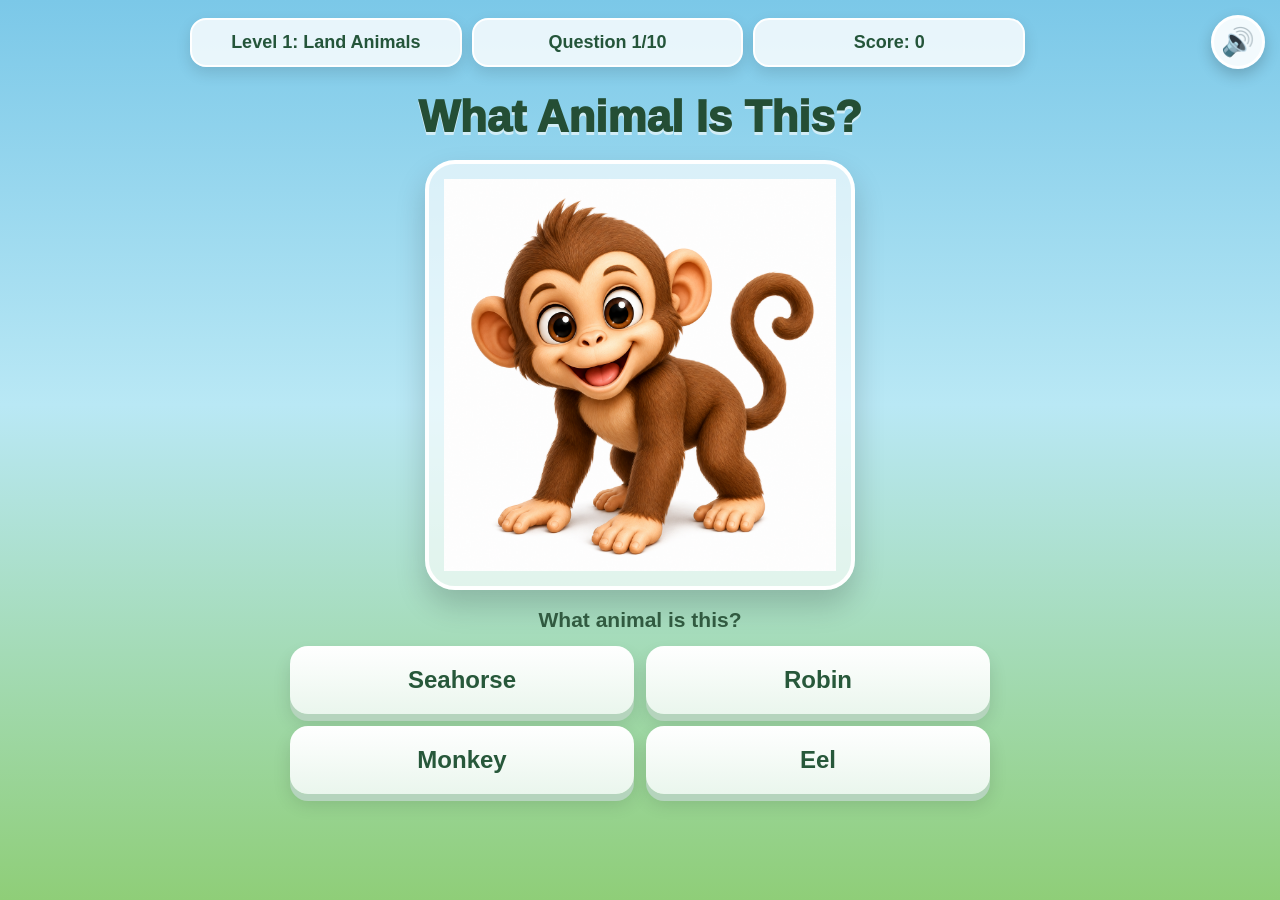
<file: game.html>
<!DOCTYPE html>
<html lang="en">

<head>

  <meta charset="UTF-8">

  <meta
    name="viewport"
    content="width=device-width, initial-scale=1.0, maximum-scale=1.0, user-scalable=no"
  >

  <title>Animal Adventure</title>

  <link
    rel="stylesheet"
    href="css/style.css"
  >

</head>


<body>

  <main class="game-screen">

    <!-- =========================================
         SOUND BUTTON
    ========================================== -->

    <button
      id="soundButton"
      class="sound-button"
      type="button"
      aria-label="Mute audio"
      aria-pressed="false"
    >
      🔊
    </button>


    <!-- =========================================
         TOP BAR
    ========================================== -->

    <header class="game-header">

      <div
        id="levelIndicator"
        class="level-indicator"
      >
        Level 1
      </div>


      <div
        id="questionIndicator"
        class="question-indicator"
      >
        Question 1/10
      </div>


      <div
        id="scoreIndicator"
        class="score-indicator"
      >
        Score: 0
      </div>

    </header>


    <!-- =========================================
         GAME CONTENT
    ========================================== -->

    <section class="game-content">

      <h1 class="game-title">
        What Animal Is This?
      </h1>


      <!-- Animal Image -->

      <div class="animal-container">

        <img
          id="animalImage"
          class="animal-image"
          src=""
          alt="Animal"
        >

      </div>


      <!-- Question -->

      <p
        id="questionText"
        class="question-text"
      >
        Listen carefully!
      </p>


      <!-- Answer Buttons -->

      <div
        id="answerContainer"
        class="answer-container"
      >

      </div>


      <!-- Feedback -->

      <div
        id="feedback"
        class="feedback"
        aria-live="polite"
      ></div>

    </section>


    <!-- =========================================
         LEVEL RESULT MODAL
    ========================================== -->

    <div
      id="resultModal"
      class="result-overlay hidden"
    >

      <div
        class="result-modal"
      >

        <div
          id="resultStars"
          class="result-stars"
        >
          ⭐⭐⭐
        </div>


        <h2
          id="resultTitle"
          class="result-title"
        >
          Awesome Job!
        </h2>


        <p
          id="resultMessage"
          class="result-message"
        >
          You Passed Level 1!
        </p>


        <div
          id="resultScore"
          class="result-score"
        >
          Score: 100%
        </div>


        <div
          id="resultButtons"
          class="result-buttons"
        ></div>

      </div>

    </div>


  </main>


  <script src="js/game.js"></script>

</body>

</html>
</file>
<file: css/style.css>
/* =========================================================
   ANIMAL ADVENTURE
   GAME STYLE
========================================================= */

* {
  box-sizing: border-box;
  margin: 0;
  padding: 0;
}


html,
body {
  width: 100%;
  min-height: 100%;
}


body {
  min-height: 100vh;

  overflow-x: hidden;

  font-family:
    Arial,
    Helvetica,
    sans-serif;

  background:
    linear-gradient(
      180deg,
      #7bc8e8 0%,
      #b9e8f5 45%,
      #8fce78 100%
    );
}


/* =========================================================
   GAME SCREEN
========================================================= */

.game-screen {

  position: relative;

  min-height: 100vh;

  padding:
    18px
    18px
    35px;

  display:
    flex;

  flex-direction:
    column;

  align-items:
    center;
}


/* =========================================================
   SOUND BUTTON
========================================================= */

.sound-button {

  position: fixed;

  top: 15px;

  right: 15px;

  z-index: 100;

  width: 54px;

  height: 54px;

  border: 3px solid white;

  border-radius: 50%;

  background:
    rgba(255, 255, 255, 0.90);

  box-shadow:
    0 6px 15px
    rgba(0, 0, 0, 0.20);

  font-size: 27px;

  display:
    flex;

  align-items:
    center;

  justify-content:
    center;

  cursor:
    pointer;

  transition:
    transform 0.15s ease,
    background 0.15s ease;
}


.sound-button:hover {

  transform:
    scale(1.05);
}


.sound-button:active {

  transform:
    scale(0.92);
}


/* =========================================================
   HEADER
========================================================= */

.game-header {

  width:
    min(100%, 900px);

  display:
    grid;

  grid-template-columns:
    1fr
    1fr
    1fr;

  gap:
    10px;

  margin-bottom:
    20px;

  padding-right:
    65px;
}


.level-indicator,
.question-indicator,
.score-indicator {

  padding:
    12px
    14px;

  border-radius:
    16px;

  background:
    rgba(255, 255, 255, 0.82);

  border:
    2px solid white;

  box-shadow:
    0 6px 15px
    rgba(0, 0, 0, 0.12);

  color:
    #24553a;

  font-weight:
    900;

  font-size:
    clamp(13px, 3vw, 18px);

  text-align:
    center;
}


/* =========================================================
   GAME CONTENT
========================================================= */

.game-content {

  width:
    min(100%, 850px);

  display:
    flex;

  flex-direction:
    column;

  align-items:
    center;
}


.game-title {

  color:
    #244e35;

  font-size:
    clamp(25px, 6vw, 44px);

  font-weight:
    1000;

  text-align:
    center;

  margin:
    5px 0 18px;

  text-shadow:
    0 3px 0
    rgba(255, 255, 255, 0.6);
}


/* =========================================================
   ANIMAL IMAGE
========================================================= */

.animal-container {

  width:
    min(90vw, 430px);

  aspect-ratio:
    1 / 1;

  display:
    flex;

  align-items:
    center;

  justify-content:
    center;

  padding:
    15px;

  border-radius:
    30px;

  background:
    rgba(255, 255, 255, 0.65);

  border:
    4px solid white;

  box-shadow:
    0 15px 30px
    rgba(0, 0, 0, 0.18);

  overflow:
    hidden;
}


.animal-image {

  width:
    100%;

  height:
    100%;

  object-fit:
    contain;

  display:
    block;

  user-select:
    none;

  -webkit-user-drag:
    none;

  animation:
    animalAppear
    0.35s
    ease;
}


@keyframes animalAppear {

  from {

    opacity:
      0;

    transform:
      scale(0.85);

  }

  to {

    opacity:
      1;

    transform:
      scale(1);

  }

}


/* =========================================================
   QUESTION
========================================================= */

.question-text {

  margin:
    18px 0 14px;

  color:
    #315a40;

  font-size:
    clamp(15px, 4vw, 21px);

  font-weight:
    700;

  text-align:
    center;
}


/* =========================================================
   ANSWERS
========================================================= */

.answer-container {

  width:
    min(100%, 700px);

  display:
    grid;

  grid-template-columns:
    repeat(2, 1fr);

  gap:
    12px;
}


.answer-button {

  min-height:
    68px;

  border:
    none;

  border-radius:
    18px;

  background:
    linear-gradient(
      180deg,
      #ffffff,
      #eaf6ed
    );

  color:
    #27583a;

  font-size:
    clamp(17px, 4vw, 24px);

  font-weight:
    900;

  cursor:
    pointer;

  box-shadow:
    0 7px 0 #b5d4bd,
    0 10px 18px
    rgba(0, 0, 0, 0.12);

  transition:
    transform 0.12s ease,
    box-shadow 0.12s ease;
}


.answer-button:hover {

  transform:
    translateY(-2px);
}


.answer-button:active {

  transform:
    translateY(5px);

  box-shadow:
    0 2px 0 #b5d4bd;
}


.answer-button.correct {

  background:
    #79d58c;

  color:
    white;

  box-shadow:
    0 7px 0 #4eae65;
}


.answer-button.wrong {

  background:
    #ed8585;

  color:
    white;

  box-shadow:
    0 7px 0 #c95b5b;
}


.answer-button:disabled {

  cursor:
    default;
}


/* =========================================================
   FEEDBACK
========================================================= */

.feedback {

  min-height:
    35px;

  margin-top:
    14px;

  font-size:
    18px;

  font-weight:
    900;

  text-align:
    center;
}


.feedback.correct {

  color:
    #23843d;
}


.feedback.wrong {

  color:
    #b73434;
}


/* =========================================================
   RESULT OVERLAY
========================================================= */

.result-overlay {

  position:
    fixed;

  inset:
    0;

  z-index:
    999;

  display:
    flex;

  align-items:
    center;

  justify-content:
    center;

  padding:
    20px;

  background:
    rgba(18, 47, 29, 0.70);

  backdrop-filter:
    blur(5px);
}


.result-overlay.hidden {

  display:
    none;
}


/* =========================================================
   RESULT MODAL
========================================================= */

.result-modal {

  width:
    min(100%, 500px);

  padding:
    30px 22px;

  border-radius:
    30px;

  text-align:
    center;

  background:
    linear-gradient(
      180deg,
      #fffef6,
      #eaf7ec
    );

  border:
    4px solid white;

  box-shadow:
    0 25px 60px
    rgba(0, 0, 0, 0.35);

  animation:
    modalAppear
    0.35s
    ease;
}


@keyframes modalAppear {

  from {

    opacity:
      0;

    transform:
      scale(0.75)
      translateY(30px);

  }

  to {

    opacity:
      1;

    transform:
      scale(1)
      translateY(0);

  }

}


/* =========================================================
   STARS
========================================================= */

.result-stars {

  min-height:
    60px;

  margin-bottom:
    10px;

  font-size:
    clamp(36px, 10vw, 58px);

  letter-spacing:
    5px;
}


/* =========================================================
   RESULT TEXT
========================================================= */

.result-title {

  color:
    #2e7042;

  font-size:
    clamp(25px, 7vw, 38px);

  font-weight:
    1000;

  margin-bottom:
    8px;
}


.result-message {

  color:
    #41634a;

  font-size:
    clamp(17px, 4vw, 23px);

  font-weight:
    800;

  line-height:
    1.35;
}


.result-score {

  margin:
    16px 0 20px;

  color:
    #d28a19;

  font-size:
    21px;

  font-weight:
    1000;
}


/* =========================================================
   RESULT BUTTONS
========================================================= */

.result-buttons {

  display:
    flex;

  flex-direction:
    column;

  gap:
    12px;
}


/* =========================================
   RESULT BUTTONS
========================================= */

.result-button {
  border: none;
  border-radius: 18px;
  padding: 14px 24px;

  font-size: 18px;
  font-weight: 700;

  cursor: pointer;

  transition:
    transform 0.15s ease,
    filter 0.15s ease;
}


/* =========================================
   PLAY AGAIN
========================================= */

.play-again-button {
  background: linear-gradient(
    180deg,
    #ffd86b 0%,
    #f5b82e 100%
  );

  color: #5a3a00;

  border: 3px solid #e0a21f;
}


/* =========================================
   NEXT LEVEL
========================================= */

.next-level-button {
  background: linear-gradient(
    180deg,
    #72d9ff 0%,
    #32aee8 100%
  );

  color: #ffffff;

  border: 3px solid #218fc5;
}


/* =========================================
   NEXT LEVEL - DISABLED
========================================= */

.next-level-button.disabled {
  opacity: 0.45;
  cursor: not-allowed;
  filter: grayscale(0.6);
  transform: none;
}

.next-level-button.disabled:hover {
  transform: none;
  filter: grayscale(0.6);
}


/* =========================================
   PREVIOUS LEVEL
========================================= */

.previous-level-button {
  background: linear-gradient(
    180deg,
    #d7dce2 0%,
    #aeb7c2 100%
  );

  color: #35404b;

  border: 3px solid #929ca7;
}


/* =========================================
   HOVER
========================================= */

.result-button:hover {
  transform: translateY(-2px);

  filter: brightness(1.08);
}


/* =========================================
   CLICK
========================================= */

.result-button:active {
  transform: translateY(1px);
}


/* =========================================================
   MOBILE
========================================================= */

@media (max-width: 520px) {

  .game-screen {

    padding:
      12px
      12px
      25px;
  }


  .sound-button {

    width:
      48px;

    height:
      48px;

    top:
      10px;

    right:
      10px;

    font-size:
      23px;
  }


  .game-header {

    gap:
      6px;

    margin-bottom:
      12px;

    padding-right:
      55px;
  }


  .level-indicator,
  .question-indicator,
  .score-indicator {

    padding:
      9px 5px;

    border-radius:
      12px;

    font-size:
      12px;
  }


  .game-title {

    margin-bottom:
      12px;
  }


  .animal-container {

    width:
      min(82vw, 360px);

    border-radius:
      24px;
  }


  .answer-container {

    gap:
      9px;
  }


  .answer-button {

    min-height:
      60px;

    border-radius:
      15px;

    font-size:
      16px;
  }


  .result-modal {

    padding:
      25px 17px;

    border-radius:
      25px;
  }

}
</file>
